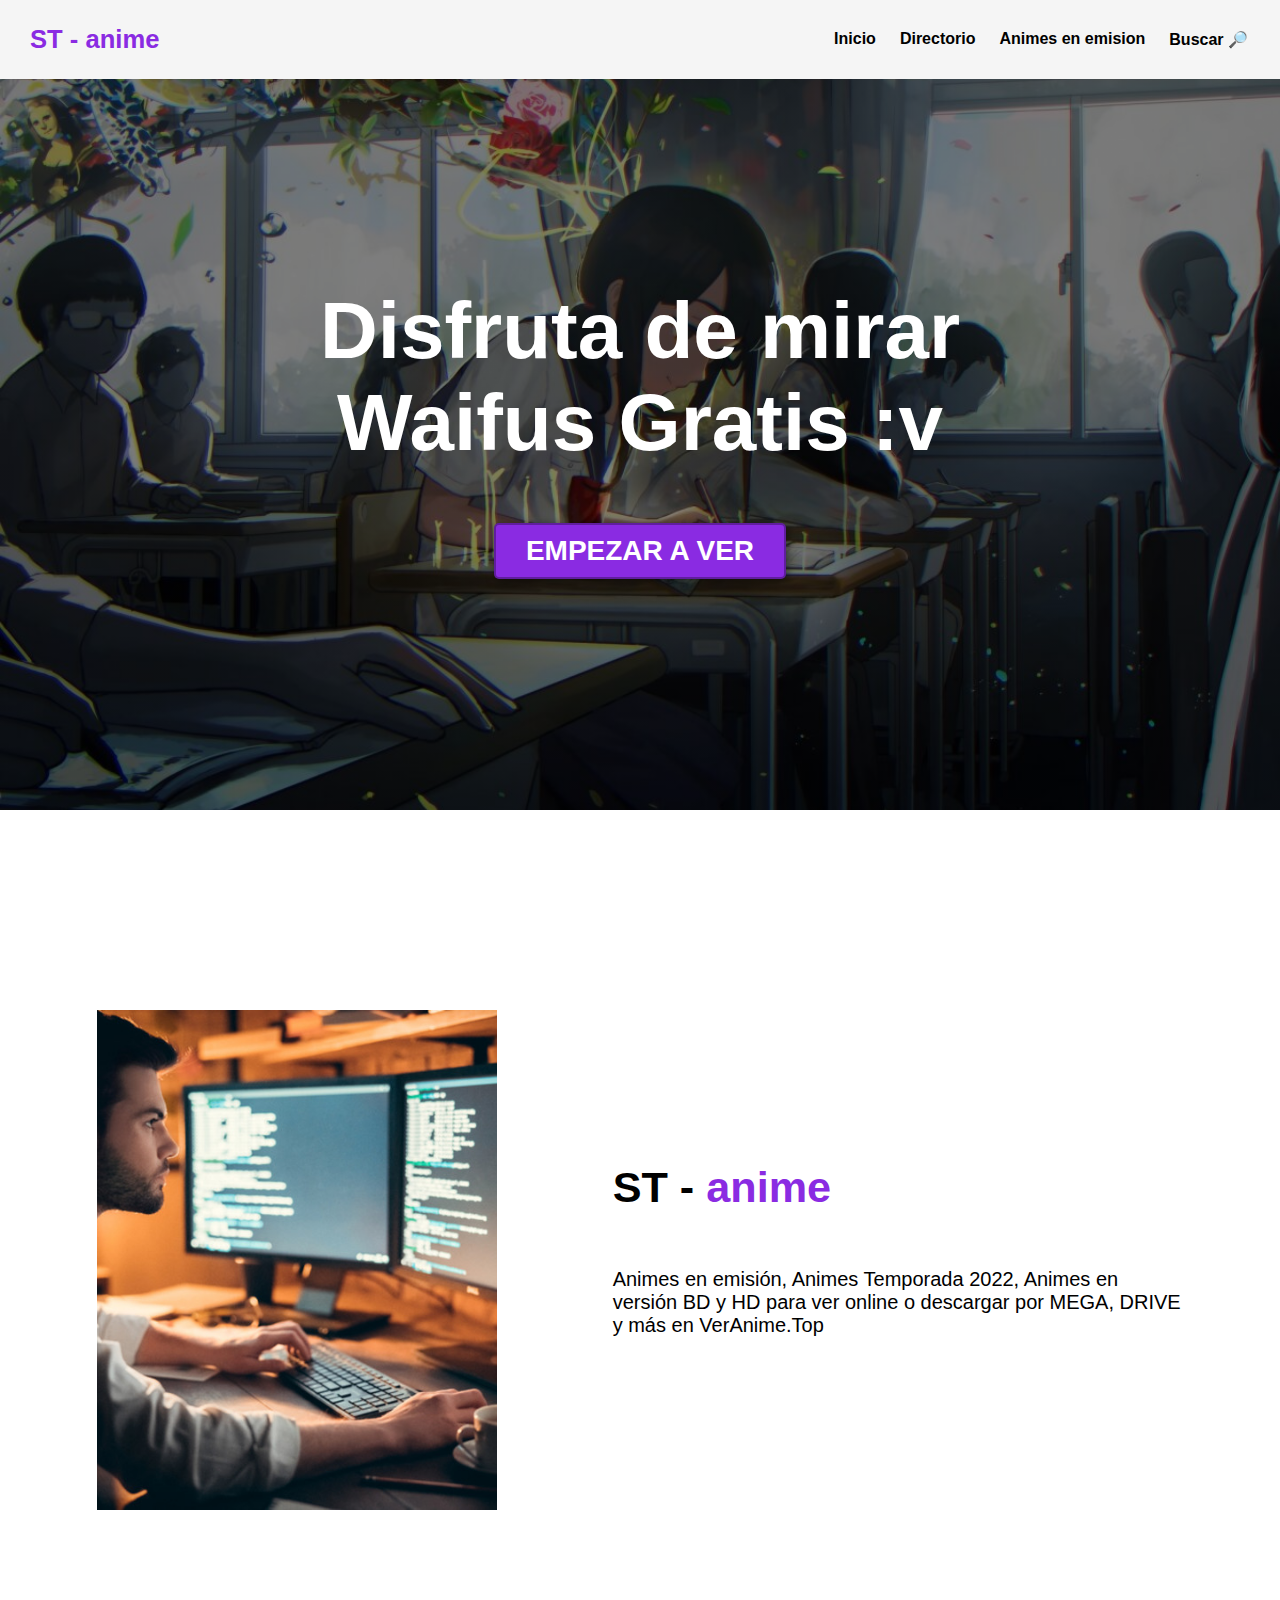
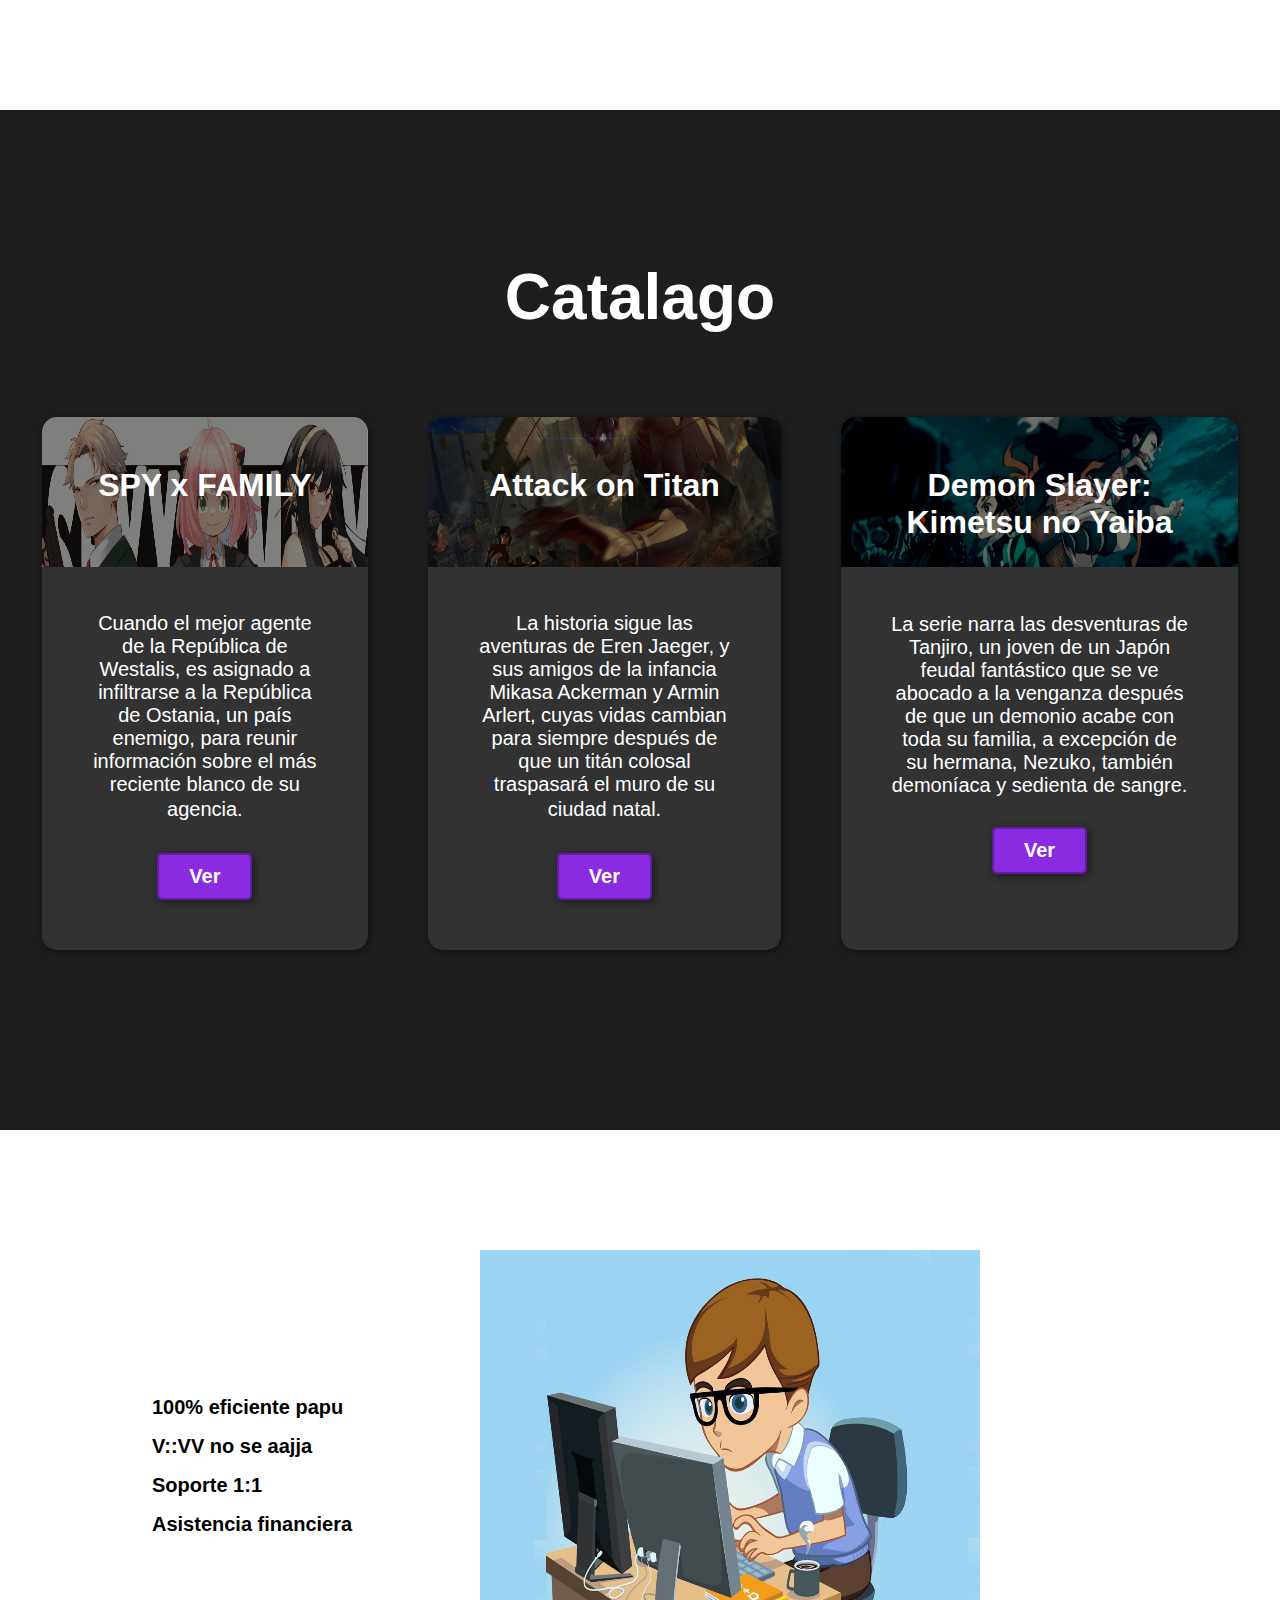
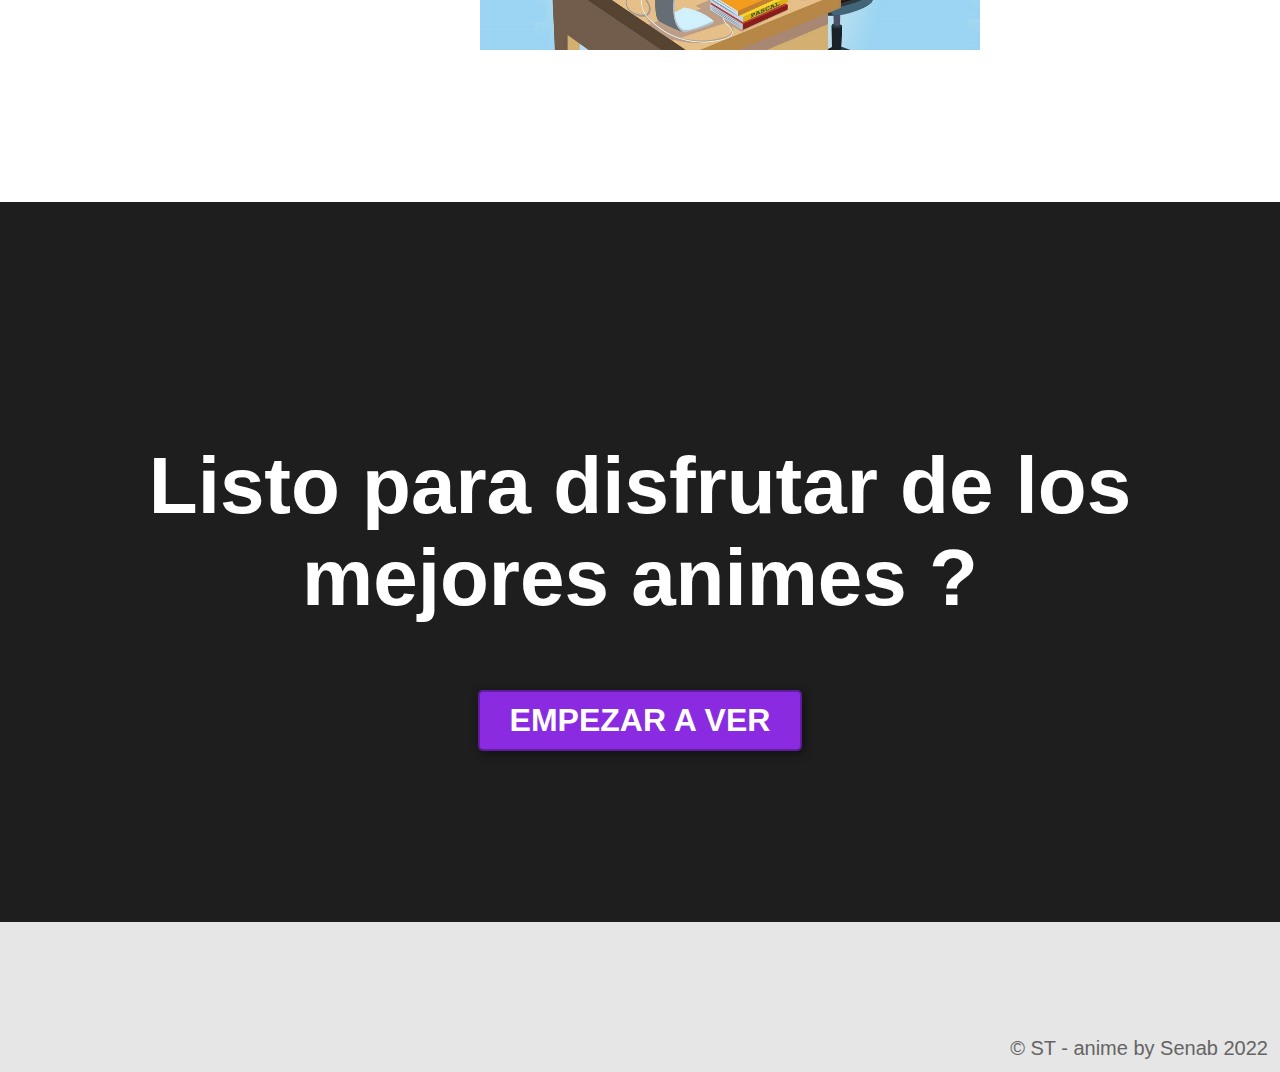
<file: index.html>
<!DOCTYPE html>
<html lang="en">
<head>
    <meta charset="utf-8"/>
    <title>Waifus Gratis :3</title>
    <meta name="description"content="Esta es mi primer Pagina Web"/>
        <meta name="author"content="Senab"/>
        <meta name="keywords"content="Mi primer titulo,mi primer pagina,pagina web">
    <link rel="stylesheet" href="estilos.css">
</head>
<body>
    <header>
        <div class="container">
            <p class="logo">ST - anime</p>
            <nav>
                <a href="#somos-proya">Inicio</a>
                <a href="#nuestros-programas">Directorio </a>
                <a href="#caracteristicas">Animes en emision </a>
                <a href="#caracteristicas">Buscar 🔎</a>
               
            </nav>
        </div>
    </header>

    <section id="hero">
        <h1>Disfruta de mirar  <br>Waifus Gratis :v</h1>
        <button>EMPEZAR A VER</button>
    </section>

    <section id="somos-proya">
        <div class="container">
            <div class="img-container"></div>
            <div class="texto">

                <h2>ST - <span class="color-acento">anime</span></h2>
                <p>Animes en emisión, Animes Temporada 2022, Animes en versión BD y HD para ver online o descargar por MEGA, DRIVE y más en VerAnime.Top</p>
            </div>
        </div>
    </section>

    <section id="nuestros-programas">
        <div class="container">
            <h2>Catalago</h2>
            <div class="programas">
                <div class="carta">
                    <h3>SPY x FAMILY   </h3>
                    <h3>ㅤ</h3>
                    <p>Cuando el mejor agente de la República de Westalis, es asignado a infiltrarse a la República de Ostania, un país enemigo, para reunir información sobre el más reciente blanco de su agencia.ㅤㅤㅤㅤㅤㅤㅤㅤㅤㅤㅤㅤㅤㅤ</p>
                   
                    <button onclick="location.href='SPY x FAMILY.html'">Ver</button>
                </div>
                <div class="carta">
                    <h3>Attack on Titan          </h3>
                    <h3>ㅤ</h3>
                    <p>La historia sigue las aventuras de Eren Jaeger, y sus amigos de la infancia Mikasa Ackerman y Armin Arlert, cuyas vidas cambian para siempre después de que un titán colosal traspasará el muro de su ciudad natal.ㅤ</p>
                    <button>Ver</button>
                </div>
                <div class="carta">
                    <h3>Demon Slayer: Kimetsu no Yaiba</h3>
                      <h5>ㅤ</h5>
                    <p>La serie narra las desventuras de Tanjiro, un joven de un Japón feudal fantástico que se ve abocado a la venganza después de que un demonio acabe con toda su familia, a excepción de su hermana, Nezuko, también demoníaca y sedienta de sangre.</p>
                    <button>Ver</button>
                </div>  
            </div>
        </div>
    </section>

    <section id="caracteristicas">
        <div class="container">
            <ul>
                <li> 100% eficiente papu</li>
                <li> V::VV no se aajja</li>
                <li> Soporte 1:1</li>
                <li> Asistencia financiera</li>
            </ul>
        </div>
    </section>

    <section id="final">
        <h2>Listo para disfrutar de los mejores animes ?</h2>
        <button >EMPEZAR A VER</button>
    </section>

    <footer>
        <div class="container">
            <p>&copy; ST - anime by Senab 2022</p>
        </div>
    </footer>
 
</body>
</html>
</file>
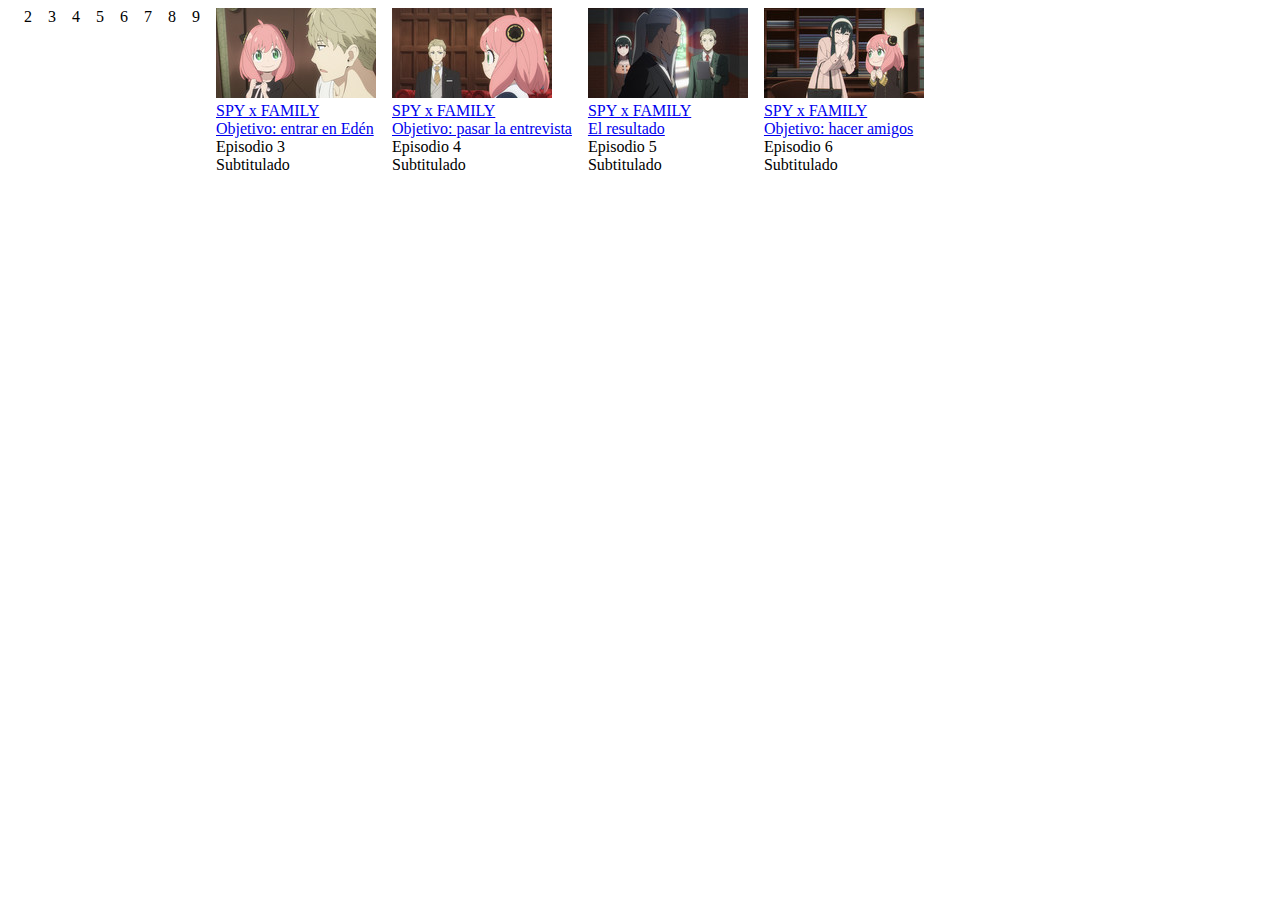
<file: Catalago.html>
<!DOCTYPE html>
<html lang="en">
<head>
    <meta charset="UTF-8">
    <meta http-equiv="X-UA-Compatible" content="IE=edge">
    <meta name="viewport" content="width=device-width, initial-scale=1.0">
    <link rel="stylesheet" href="Catalago.css" />
    <title>Document</title>
</head>
<body>
    <section class="layout">
        <div></div>
        <div>2</div>
        <div>3</div>
        <div>4</div>
        <div>5</div>
        <div>6</div>
        <div>7</div>
        <div>8</div>
        <div>9</div>
        
        <div class="c">
            <div class="card-anime">
            <div class="img-card">
            <img src="SPY x FAMILYcaps/cap3.jpg">
            <div class="icon-card">
            </div>
            </div>
            <div class="about-ep">
            <div><a href="SPY x FAMILYcap3.html">SPY x FAMILY</a></div>
            <div><a class="d-inline-block text-truncate" style="max-width: 250px;" href="SPY x FAMILYcap3.html">Objetivo: entrar en Edén</a></div>
            <div>Episodio 3
            </div>
            <div>Subtitulado</div>
            </div>
            </div>
            </div>
  
       
            <div class="c">
              <div class="card-anime">
              <div class="img-card">
              <img src="SPY x FAMILYcaps/cap4.jpg">
              <div class="icon-card">
              </div>
              </div>
              <div class="about-ep">
              <div><a href="SPY x FAMILYcap4.html">SPY x FAMILY</a></div>
              <div><a class="d-inline-block text-truncate" style="max-width: 250px;" href="SPY x FAMILYcap4.html">Objetivo: pasar la entrevista</a></div>
              <div>Episodio 4</div>
              <div>Subtitulado</div>
              </div>
              </div>
              </div>
  
              <div class="c">
                <div class="card-anime">
                <div class="img-card">
                <img src="SPY x FAMILYcaps/cap5.jpg">
                <div class="icon-card">
                </div>
                </div>
                <div class="about-ep">
                <div><a href="SPY x FAMILYcap5.html">SPY x FAMILY</a></div>
                <div><a class="d-inline-block text-truncate" style="max-width: 250px;" href="SPY x FAMILYcap5.html">El resultado</a></div>
                <div>Episodio 5</div>
                <div>Subtitulado</div>
                </div>
                </div>
                </div>
  
                <div class="c">
                  <div class="card-anime">
                  <div class="img-card">
                  <img src="SPY x FAMILYcaps/cap6.jpg">
                  <div class="icon-card">
                  </div>
                  </div>
                  <div class="about-ep">
                  <div><a href="SPY x FAMILYcap6.html">SPY x FAMILY</a></div>
                  <div><a class="d-inline-block text-truncate" style="max-width: 250px;" href="SPY x FAMILYcap6.html">Objetivo: hacer amigos</a></div>
                  <div>Episodio 6</div>
                  <div>Subtitulado</div>
                  </div>
                  </div>
                  </div>
                </div>
      </section>




</body>
</html>
</file>
<file: estilos.css>
*{
    box-sizing: border-box;
}

html{
    scroll-behavior: smooth;
}

body{
    font-family: 'Roboto', sans-serif;
    margin: 0;
}

h1{ font-size: 3.5em;}
h2{ font-size: 2.7em;}
h3{ font-size: 2em;}
p{ font-size: 1.25em;}
ul{ list-style: none;}
li{ font-size: 1.25em;}

button{
    font-size: 1.25em;
    font-weight: bold;
    padding: 10px 30px;
    border-radius: 5px;
    border: 2px solid rgba(0,0,0,0.3);
    box-shadow: 2px 2px 10px rgba(0,0,0,0.5);
    color: white;
    background-color: blueviolet;
}

button:hover{
    background-color: rgb(101, 33, 165);
}

.container{
    max-width: 1400px;
    margin: auto;
}

.color-acento{ color:blueviolet; }

header{
    background-color: rgb(245,245,245);
    
}

header .logo{
    margin: 0;
    padding: 25px 30px;
    font-weight: bold;
    color: blueviolet;
    font-size: 1.6em;
}

header .container{
    display: flex;
    flex-direction: column;
    align-items: center;
}

header nav{
    display: flex;
    flex-direction: column;
    text-align: center;
    padding-bottom: 25px;
}

header a{
    padding: 5px 12px;
    text-decoration: none;
    font-weight: bold;
    color: black;
}

header a:hover{
    color: blueviolet;
}

#hero{
    display: flex;
    align-items: center;
    justify-content: center;
    text-align: center;
    flex-direction: column;
    height: 90vh;
    background-image: linear-gradient(
        0deg,
        rgba(0,0,0,0.5),
        rgba(0,0,0,0.5)
    )
    ,url("media/hero.jpg");
    background-repeat: no-repeat;
    background-size: cover;
    background-position: center center;
}

#hero h1{
    color: white;
}

#hero button{
    font-size: 1.75em;
}

#somos-proya .container{
    text-align: center;
    padding: 200px 12px;
}

#nuestros-programas{
    background-color: rgb(30,30,30);
    color: white;
    text-align: center;
}

#nuestros-programas .container{
    padding: 150px 12px;
}

#nuestros-programas h2{
    margin-top: 0;
    font-size: 3.2em;
}

#nuestros-programas p{
    display: none;
}

#nuestros-programas .carta{
    background-position: center center;
    background-size: cover;
    padding: 50px 0px;
    margin: 30px;
    border-radius: 15px;
}

.carta:first-child{
    background-image: linear-gradient(
        0deg,
        rgba(0,0,0,0.5),
        rgba(0,0,0,0.5)
    )
    ,url("media/front-end.jpg");

}

.carta:nth-child(2){
    background-image: linear-gradient(
        0deg,
        rgba(0,0,0,0.5),
        rgba(0,0,0,0.5)
    )
    ,url("media/full-stack.jpg");
}

.carta:nth-child(3){
    background-image: linear-gradient(
        0deg,
        rgba(0,0,0,0.5),
        rgba(0,0,0,0.5)
    )
    ,url("media/python.jpg");

}

#caracteristicas .container{
    text-align: center;
    padding: 250px 12px;
}

#caracteristicas li{
    margin: 16px 0px;
    font-weight: bold;
}

#final{
    display: flex;
    flex-direction: column;
    justify-content: center;
    align-items: center;
    text-align: center;
    background-color: rgb(30,30,30);
    color: white;
    height: 80vh;
}

#final h2{
    font-size: 9vw;
}

#final button{
    font-size: 5vw;
}

footer{
    background-color: rgb(230,230,230);
}

footer p{
    margin: 0;
    padding: 12px;
    color: rgb(100,100,100);
}

footer .container{
    height: 150px;
    display: flex;
    justify-content: center;
    align-items: flex-end;
}

@media (min-width: 850px){
    header{
        position: fixed;
        width: 100%;
    }

    header .container{
        flex-direction: row;
        justify-content: space-between;
    }

    header nav{
        flex-direction: row;
        padding-bottom: 0;
        padding-right: 20px;
    }

    #hero h1{
        font-size: 5em;
    }

    #somos-proya .container{
        display: flex;
        justify-content: space-evenly;
    }

    #somos-proya .texto{
        width: 50%;
        max-width: 600px;
        text-align: initial;
        padding-left: 30px;
        display: flex;
        flex-direction: column;
        justify-content: center;
    }

    #somos-proya h2{
        margin-top: 0px;
    }

    #somos-proya .img-container{
        background-image: url("media/somos-proya.jpg");
        background-size: cover;
        background-position: center center;
        height: 500px;
        width: 400px; 
    }

    #nuestros-programas .programas{
        display: flex;
        justify-content: center;
    }

    #nuestros-programas p{
        display: block;
        margin-bottom: 30px;
    }

    #nuestros-programas h2{
        font-size: 4em;
    }

    #nuestros-programas h3{
        margin-top: 0;
    }

    #nuestros-programas .carta{
        padding: 50px;
        background-size: 100% 150px;
        background-repeat: no-repeat;
        background-position-y: 0;
        background-color: rgba(50, 50, 50, 1);
        box-shadow: 2px 2px 10px rgba(0,0,0,0.5);
    }

    .carta:first-child{
        background-image: linear-gradient(
            0deg,
            rgba(0,0,0,0.5),
            rgba(0,0,0,0.5)
        )
        ,url("media/front-end-cropped.jpg");

    }

    .carta:nth-child(2){
        background-image: linear-gradient(
            0deg,
            rgba(0,0,0,0.5),
            rgba(0,0,0,0.5)
        )
        ,url("media/full-stack-cropped.jpg");
    }

    .carta:nth-child(3){
        background-image: linear-gradient(
            0deg,
            rgba(0,0,0,0.5),
            rgba(0,0,0,0.5)
        )
        ,url("media/python-cropped.jpg");

    }

    #caracteristicas{
        background-image: url("media/background-2.jpeg");
        background-repeat: no-repeat;
        background-size: 500px 400px;
        background-position: calc(100vw - 500px) 120px;
    }

    #caracteristicas .container{
        text-align: initial;
    }

    #caracteristicas ul{
        margin-left: 100px;
    }

    #final h2{
        font-size: 5em;
    }

    #final button{
        font-size: 2em;
    }

    footer .container{
        justify-content: flex-end;
    }
}

@media (min-width: 1200px) {
    #caracteristicas{
        background-position-x: calc(100vw - 800px);
    }
}
</file>
<file: Catalago.css>
.layout {
    width: 100%;
  
    display: flex;
    gap: 16px;
    flex-wrap: wrap;
  
    align-items: flex-start;
  }
</file>
